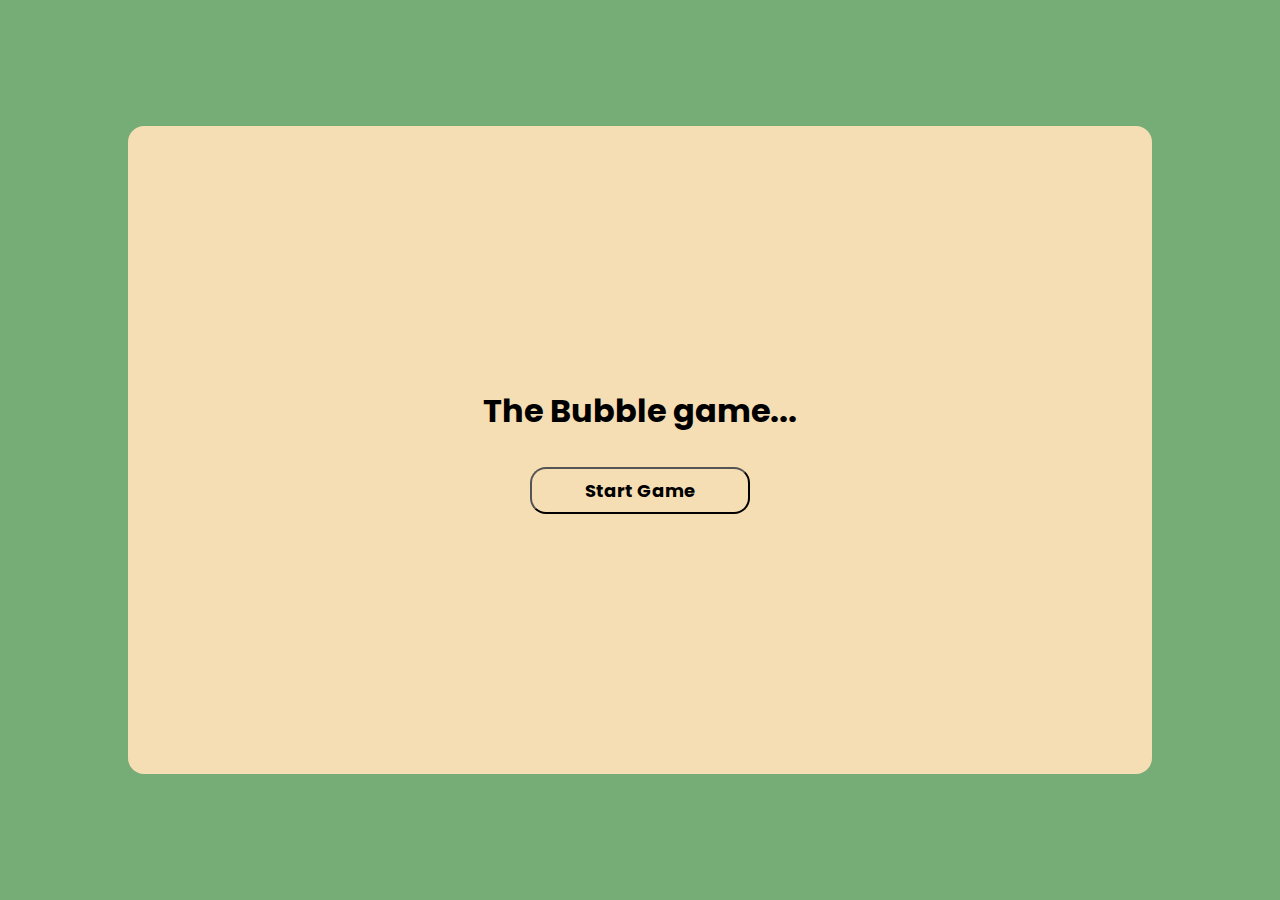
<file: bubbleGameModified/index.html>
<!DOCTYPE html>
<html lang="en">

<head>
    <meta charset="UTF-8">
    <meta name="viewport" content="width=device-width, initial-scale=1.0">
    <title>Document</title>
    <link rel="stylesheet" href="style.css">
</head>

<body>
    <div class="panel">
        <div class="ptop">
            <div class="elem">
                <h2>Hit</h2>
                <div id="hitRn">5</div>
            </div>
            <div class="elem">
                <h2>Timer</h2>
                <div id="timer">60</div>
            </div>
            <div class="elem">
                <h2>Score</h2>
                <div id="score">0</div>
            </div>

        </div>
        <div class="pbtm">

        </div>
        
        <div class="home">
            <h1>The Bubble game...</h1>
            <button id="start">Start Game</button>
        </div>

        <div class="gameOver">
            <h1>GAME OVER!</h1>
            <h2 id="urScore">Your Score : 0</h2>
            <button id="tryAgain">Try Again</button>
        </div>


    </div>
    <script src="script.js"></script>
</body>

</html>
</file>
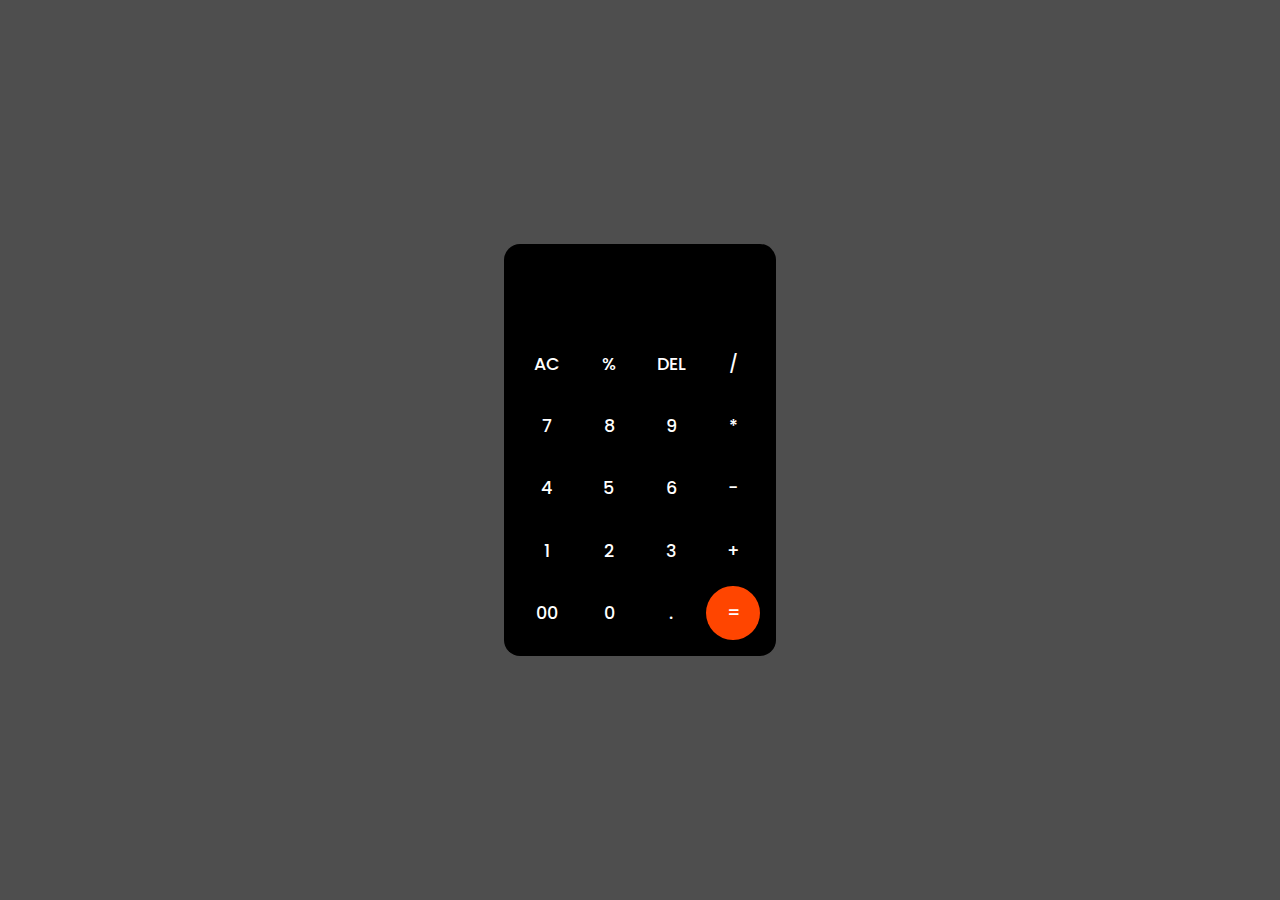
<file: calc/index.html>
<!doctype html>
<html>
<head>
  <meta charset="UTF-8">
  <meta name="viewport" content="width=device-width, initial-scale=1.0">
 <link rel="stylesheet" href="style.css">
</head>
<body>
  <div class="container">
    
    <div class="buttons">
      <div class="display"></div>
      <div class="row">
        <button>AC</button>
        <button>%</button>
        <button>DEL</button>
        <button>/</button>
      </div>
      <div class="row">
        <button>7</button>
        <button>8</button>
        <button>9</button>
        <button>*</button>
      </div>
      <div class="row">
        <button>4</button>
        <button>5</button>
        <button>6</button>
        <button>-</button>
      </div>
      <div class="row">
        <button>1</button>
        <button>2</button>
        <button>3</button>
        <button>+</button>
      </div>
      <div class="row">
        <button>00</button>
        <button>0</button>
        <button>.</button>
        <button id="equal">=</button>
      </div>
    </div>
  </div>

  <script src="script.js"></script>
</body>
</html>
</file>
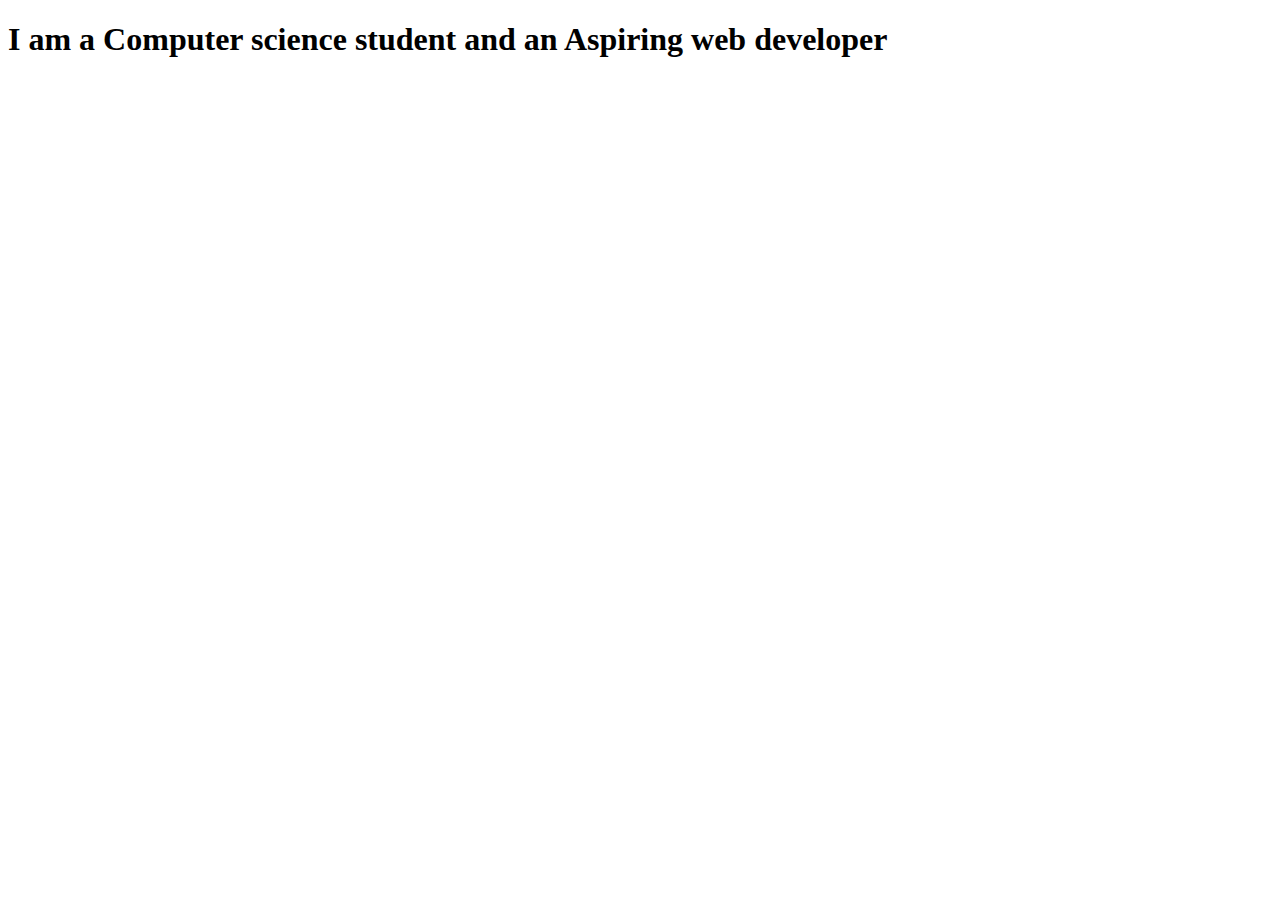
<file: Portfolio/aboutMe.html>
<!DOCTYPE html>
<html lang="en">
<head>
    <meta charset="UTF-8">
    <meta name="viewport" content="width=device-width, initial-scale=1.0">
    <title>Document</title>
</head>
<body>
    <div>
        <h1>I am a Computer science student and an Aspiring web developer</h1>
    </div>
</body>
</html>
</file>
<file: bubbleGameModified/style.css>
@import url('https://fonts.googleapis.com/css2?family=Poppins:ital,wght@0,100;0,200;0,300;0,400;0,500;0,600;0,700;0,800;0,900;1,100;1,200;1,300;1,400;1,500;1,600;1,700;1,800;1,900&display=swap');

* {
    margin: 0;
    padding: 0;
    box-sizing: border-box;
    font-family: "Poppins", serif;
}

body,
html {
    width: 100vw;
    height: 100vh;
    display: flex;
    align-items: center;
    justify-content: center;
    background-color: rgba(62, 138, 62, 0.463);
}

.panel {
    /* background-color: rgba(255, 0, 0, 0.174); */
    width: 80%;
    height: 80%;
    border-radius: 1rem;
    overflow: hidden;
    display: flex;
    flex-direction: column;
    align-items: center;
    justify-content: center;
}

.ptop {
    width: 100%;
    height: 10%;
    background-color: rgb(11, 49, 11);
    display: none;
    align-items: center;
    justify-content: space-between;
    padding: 0 25%;
}



.elem {
    display: flex;
    align-items: center;
    justify-content: center;
    gap: 0.5rem;
    color: wheat;
}

.elem div {
    font-size: large;
    font-weight: bold;
    background-color: wheat;
    padding: 0.1rem 0.4rem;
    color: black;
    border-radius: 0.2rem;

}

.pbtm {
    background-color: wheat;
    width: 100%;
    height: 90%;
    padding: 0.5rem 2rem;
    display: none;
    flex-wrap: wrap;
    gap: 0.5rem;
    justify-content: center;
    align-items: center;
}

.bubble {
    display: flex;
    align-items: center;
    justify-content: center;
    color: wheat;
    font-weight: 700;
    background-color: rgb(5, 51, 5);
    width: 2rem;
    height: 2rem;
    border-radius: 50%;
    box-shadow: 3px 5px 5px rgba(0, 0, 0, 0.4);
}

.bubble:hover {
    cursor: pointer;
    transform: scale(1.1); 
    box-shadow: 4px 6px 12px rgba(0, 0, 0, 0.4);
}

.gameOver {
    display: none;
    background-color: wheat;
    width: 100%;
    height: 90%;
    padding: 0.5rem 2rem;
    flex-direction: column;
    flex-wrap: wrap;
    gap: 2rem;
    justify-content: center;
    align-items: center;
}

button {
    padding: 0.5rem 3.3rem;
    background-color: #00000000;
    color: #000000;
    font-weight: bold;
    font-size: large;
    border-radius: 1rem;

}

button:hover {
    background-color: black;
    color: wheat;
}

.home {
    background-color: wheat;
    border-radius: 1rem;
    width: 100%;
    height: 90%;
    padding: 0.5rem 2rem;
    display: flex;
    flex-direction: column;
    flex-wrap: wrap;
    gap: 2rem;
    justify-content: center;
    align-items: center;
}


@media screen and (max-width: 640px) {

    body {
        background-color: #f5deb3;
    }

    .panel {
        width: 99%;
        height: 99%;
    }

    .home {
        height: 110%;
    }

    .ptop {
        width: auto;
        gap: 0.7rem;
    }

    .pbtm {
        padding: 0.5rem 0.22rem;
    }

    .bubble {
        width: 3.3rem;
        height: 3.3rem;
    }


}
</file>
<file: calc/style.css>
@import url("https://fonts.googleapis.com/css2?family=Poppins:ital,wght@0,100;0,200;0,300;0,400;0,500;0,600;0,700;0,800;0,900;1,100;1,200;1,300;1,400;1,500;1,600;1,700;1,800;1,900&display=swap");

* {
  margin: 0;
  padding: 0;
  box-sizing: border-box;
  background-color: 185;
  box-sizing: border-box;
  font-family: "Poppins", serif;
}

body {
  height: 100vh;
  width: 100vw;
  background-color: rgba(26, 26, 26, 0.7725490196);
}

.container {
  height: 100%;
  width: 100%;
  display: flex;
  align-items: center;
  justify-content: center;
  flex-direction: column;
  box-shadow: 2px 2px 5px white;
}

.display {
  width: 100%;
  margin-bottom: 1.3rem;
  height: 3rem;
  display: flex;
  align-items: center;
  justify-content: end;
  padding: 0 1rem;
  color: white;
  font-size: 1.6rem;
  font-weight: 500;
  overflow: hidden;
}

.buttons {
  -webkit-user-select: none;
  -moz-user-select: none;
  user-select: none;
  background-color: black;
  width: 17rem;
  display: flex;
  flex-direction: column;
  gap: 0.5rem;
  border-radius: 1rem;
  padding: 1rem;
}

.buttons .row {
  display: flex;
  gap: 0.5rem;
}

.buttons .row button {
  background-color: black;
  color: white;
  width: 3.4rem;
  height: 3.4rem;
  border-radius: 50%;
  outline: none;
  border: none;
  cursor: pointer;
  font-weight: 500;
  font-size: 1.1rem;
}

.buttons .row button:hover {
  background-color: rgb(23, 21, 21);
}

#equal {
  background-color: orangered;
}

@media (max-width: 768px) {
  /* .buttons {
    height: 100%;
    align-items: center;
    justify-content: center;
    width: 100%;
    border-radius: 0rem;
  }

  .buttons .row button {
    width: 5rem;
    height: 5rem;
  }

  .display {
    width: 22rem;
    font-size: 2.2rem;
  } */
   .buttons{
    scale: 1.3;
   }
}
</file>
